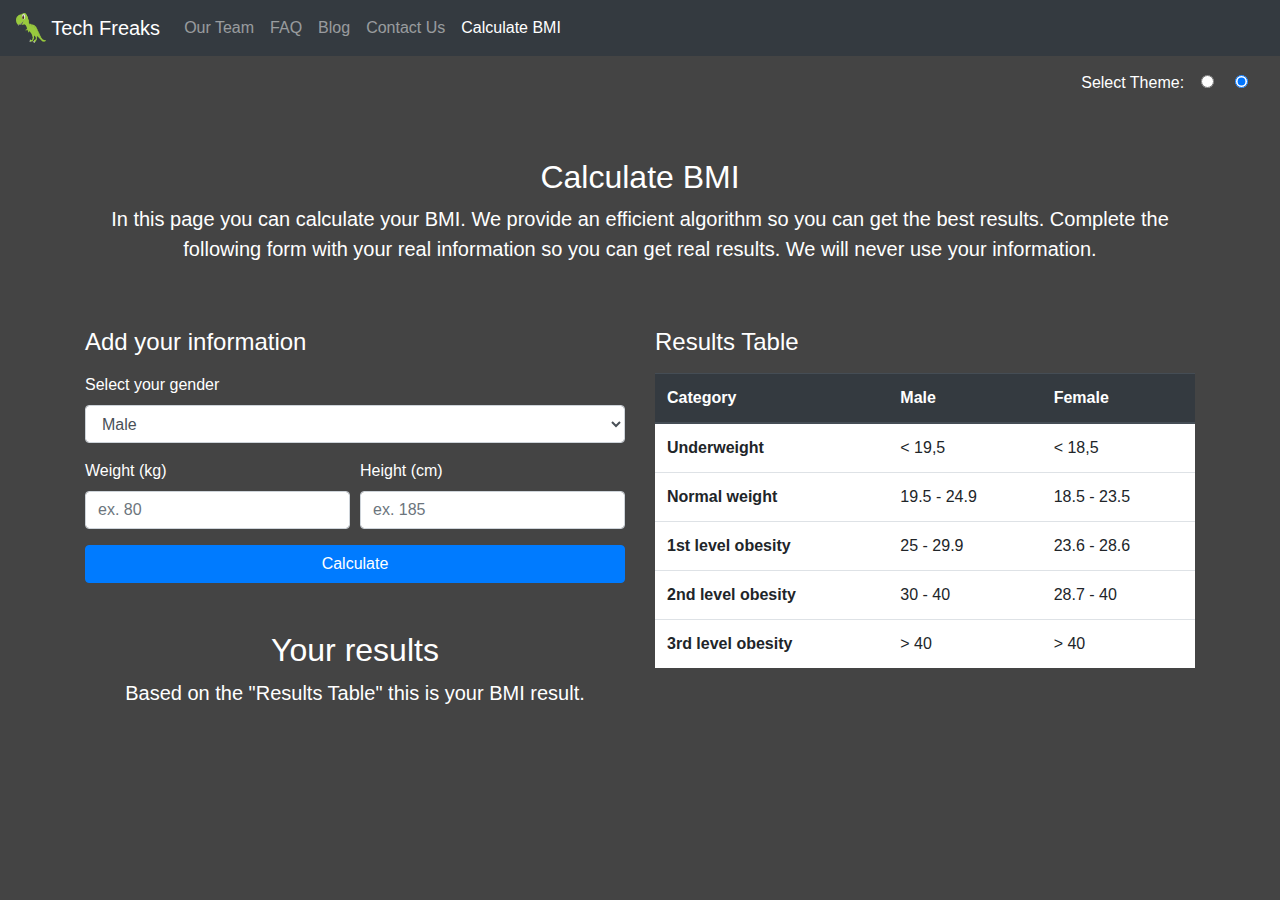
<file: views/bmi.html>
<!DOCTYPE html>
<html lang="en" dir="ltr">

<head>
  <meta charset="utf-8">

  <!-- for responsivness in mobile view -->
  <meta name="viewport" content="width=device-width, initial-scale=1.0">

  <!-- bootstrap css -->
  <link rel="stylesheet" href="https://stackpath.bootstrapcdn.com/bootstrap/4.4.1/css/bootstrap.min.css"
    integrity="sha384-Vkoo8x4CGsO3+Hhxv8T/Q5PaXtkKtu6ug5TOeNV6gBiFeWPGFN9MuhOf23Q9Ifjh" crossorigin="anonymous">

  <!-- custom css -->
  <link rel="stylesheet" href="../static/css/general.css">

  <!-- fav icon -->
  <link rel="icon" href="../static/images/logo.jpg" type="image/gif" sizes="16x16">

  <!-- jQuery CDN -->
  <script src="https://ajax.googleapis.com/ajax/libs/jquery/3.4.1/jquery.min.js"></script>

  <title>BMI Calculator</title>
</head>

<body>
  <!-- navbar -->
  <nav class="navbar navbar-dark bg-dark navbar-expand-lg">
    <!-- logo image and title -->
    <a class="navbar-brand" href="../index.php">
      <img src="../static/images/logo.jpg" width="30" height="30" class="d-inline-block align-top" alt="">
      Tech Freaks
    </a>
    <!-- menu button for mobile view -->
    <button class="navbar-toggler" type="button" data-toggle="collapse" data-target="#navbarSupportedContent"
      aria-controls="navbarSupportedContent" aria-expanded="false" aria-label="Toggle navigation">
      <span class="navbar-toggler-icon"></span>
    </button>

    <!-- navbar items -->
    <div class="collapse navbar-collapse" id="navbarSupportedContent">
      <!-- unorder list start -->
      <ul class="navbar-nav mr-auto">
        <!-- listing type navbar item (Our Team) -->
        <li class="nav-item">
          <a class="nav-link" href="our_team.html">Our Team</a>
        </li>
        <!-- listing type navbar item (FAQ) -->
        <li class="nav-item">
          <a class="nav-link" href="faq.html">FAQ</a>
        </li>
        <!-- listing type navbar item (Blog) -->
        <li class="nav-item">
          <a class="nav-link" href="blog.html">Blog</a>
        </li>
        <!-- listing type navbar item (Contact Us) -->
        <li class="nav-item">
          <a class="nav-link" href="contact.html">Contact Us</a>
        </li>
        <!-- listing type navbar item (Calculate BMI) -->
        <li class="nav-item">
          <a class="nav-link active" href="bmi.html">Calculate BMI</a>
        </li>
      </ul> <!-- ul end -->
    </div> <!-- navbar items end -->
  </nav> <!-- nav end -->

  <!-- light or dark theme selector -->
  <div id="theme_div">
    <div class="form-check form-check-inline">
      <label class="form-check-label" for="inlineRadio1">Select Theme:</label>
    </div>
    <!-- radio button for light theme -->
    <div class="form-check form-check-inline">
      <input class="form-check-input" type="radio" name="inlineRadioOptions" id="inlineRadio1" value="option1">
      <label class="form-check-label" for="inlineRadio1"><i class="far fa-sun"></i></label>
    </div>
    <!-- radio button for dark theme -->
    <div class="form-check form-check-inline">
      <input class="form-check-input" type="radio" name="inlineRadioOptions" id="inlineRadio2" value="option2"
        checked="checked">
      <label class="form-check-label" for="inlineRadio2"><i class="far fa-moon"></i></label>
    </div>
  </div>

  <!-- container fluid -->
  <div class=".container-fluid" id="first">
    <!-- container -->
    <div class="container">
      <!-- header -->
      <div class="py-5 text-center" id="header">
        <h2>Calculate BMI</h2>
        <p class="lead">In this page you can calculate your BMI. We provide an efficient algorithm so you can get the
          best results. Complete the following form with your real information so you can get real results. We will
          never use your information.</p>
      </div> <!-- header end -->

      <!-- 2 columns row -->
      <div class="row text-white">
        <!-- right column -->
        <div class="col-md-6 order-md-2 mb-4">
          <h4 class="d-flex justify-content-between align-items-center mb-3">
            <span>Results Table</span>
          </h4>
          <!-- table with metrics -->
          <table class="table">
            <thead class="thead-dark">
              <!-- table row (headings) -->
              <tr>
                <th scope="col">Category</th>
                <th scope="col">Male</th>
                <th scope="col">Female</th>
              </tr> <!-- table row (headings) end -->
            </thead> <!-- table head end -->
            <!-- table body -->
            <tbody>
              <!-- 1st table row -->
              <tr>
                <th scope="row">Underweight</th>
                <td>
                  < 19,5</td>
                <td>
                  < 18,5</td>
              </tr>
              <!-- 2nd table row -->
              <tr>
                <th scope="row">Normal weight</th>
                <td>19.5 - 24.9</td>
                <td>18.5 - 23.5</td>
              </tr>
              <!-- 3rd table row -->
              <tr>
                <th scope="row">1st level obesity</th>
                <td>25 - 29.9</td>
                <td>23.6 - 28.6</td>
              </tr>
              <!-- 4th table row -->
              <tr>
                <th scope="row">2nd level obesity</th>
                <td>30 - 40</td>
                <td>28.7 - 40</td>
              </tr>
              <!-- 5th table row -->
              <tr>
                <th scope="row">3rd level obesity</th>
                <td>> 40</td>
                <td>> 40</td>
              </tr>
            </tbody> <!-- table body end -->
          </table> <!-- table end -->
        </div> <!-- right column end -->

        <!-- left column -->
        <div class="col-md-6 order-md-1" id="form_info">
          <h4 class="mb-3">Add your information</h4>
          <!-- user data form -->
          <form action="">
            <!-- gender -->
            <div class="form-group">
              <label for="exampleFormControlSelect1">Select your gender</label>
              <!-- select input for gender -->
              <select class="form-control" id="exampleFormControlSelect1">
                <option>Male</option>
                <option>Female</option>
              </select>
            </div>
            <!-- weight and height -->
            <div class="form-row">
              <!-- weight -->
              <div class="form-group col-md-6">
                <label for="exampleFormControlInput1">Weight (kg)</label>
                <input type="number" class="form-control" id="weight_input" min="0" placeholder="ex. 80">
              </div>
              <!-- height -->
              <div class="form-group col-md-6">
                <label for="exampleFormControlInput1">Height (cm)</label>
                <input type="number" class="form-control" id="height_input" min="0" placeholder="ex. 185">
              </div>
            </div>
            <!-- submit -->
            <button type="button" id="btn_submit" class="btn btn-primary" style="width: 100%;">Calculate</button>
          </form> <!-- form end -->
          <!-- results div -->
          <div class="py-5 text-center">
            <h2>Your results</h2>
            <p class="lead">Based on the "Results Table" this is your BMI result.</p>
            <h4 id="result_heading"></h4>
          </div>
        </div> <!-- left column end -->
      </div> <!-- row end -->
    </div> <!-- container end -->
  </div> <!-- container fluid end -->

  <!-- jQuery script -->
  <script>
    // defining variables
    // w: weight
    // h: height
    // gender: gender
    // result: results
    var w, h, gender, result;

    // getting the DOM ready
    $(document).ready(function () {
      // action when btn_submit is clicked
      $("#btn_submit").click(function () {
        // getting weight_input value from the form
        w = $("#weight_input").val();
        // getting height_input value from the form
        h = $("#height_input").val();

        // check if weight or height are empty
        if (w == "" || h == "")
          // if they are empty print message in order to fill them
          $("#result_heading").text("Please fill in all the appropriate fields to get your results.");
        // if they are not empty
        else {
          // parse weight value to integer
          w = parseInt($("#weight_input").val());
          // parse height value to integer
          h = parseInt($("#height_input").val());
          // getting gender value from the form
          gender = $("select").val();
          // calculate the BMI result based on the given equation
          result = (w / (h / 100 * h / 100)).toFixed(2);
        }

        // case of gender is male
        if (gender == "Male") {
          // case of result < 19.5
          if (result < 19.5)
            // print the text in the result_heading div
            $("#result_heading").text("Your BMI is " + result + "." + " You are underweight.");
          // case of result between 19.5 and 24.9
          else if (result >= 19.5 && result <= 24.9)
            // print the text in the result_heading div
            $("#result_heading").text("Your BMI is " + result + "." + " Your weight is normal.");
          // case of result between 25 and 29.9
          else if (result >= 25 && result <= 29.9)
            // print the text in the result_heading div
            $("#result_heading").text("Your BMI is " + result + "." + " You are in the 1st level of obesity.");
          // case of result between 30 and 40
          else if (result >= 30 && result <= 40)
            // print the text in the result_heading div
            $("#result_heading").text("Your BMI is " + result + "." + " You are in the 2nd level of obesity.");
          // case of result > 40
          else if (result > 40)
            // print the text in the result_heading div
            $("#result_heading").text("Your BMI is " + result + "." + " You are in the 3rd level of obesity.");
        }

        // case of gender is female
        if (gender == "Female") {
          // case of result < 18.5
          if (result < 18.5)
            // print the text in the result_heading div
            $("#result_heading").text("Your BMI is " + result + "." + " You are underweight.");
          // case of result between 18.5 and 23.5
          else if (result >= 18.5 && result <= 23.5)
            // print the text in the result_heading div
            $("#result_heading").text("Your BMI is " + result + "." + " Your weight is normal.");
          // case of result between 23.6 and 28.6
          else if (result >= 23.6 && result <= 28.6)
            // print the text in the result_heading div
            $("#result_heading").text("Your BMI is " + result + "." + " You are in the 1st level of obesity.");
          // case of result between 28.7 and 40
          else if (result >= 28.7 && result <= 40)
            // print the text in the result_heading div
            $("#result_heading").text("Your BMI is " + result + "." + " You are in the 2nd level of obesity.");
          // case of result > 40
          else if (result > 40)
            // print the text in the result_heading div
            $("#result_heading").text("Your BMI is " + result + "." + " You are in the 3rd level of obesity.");
        }
      });

      // action when inlineRadio1 radio button is clicked (light theme)
      $("#inlineRadio1").click(function () {
        // set body background color white
        $("body").css({ "background-color": "white" });
        // set text color black
        $(".col-md-6, .py-5, #theme_div").css({ "color": "black" });
      });
      // action when inlineRadio2 radio button is clicked (dark theme)
      $("#inlineRadio2").click(function () {
        // set body background color black
        $("body").css({ "background-color": "#444444" });
        // set text color white
        $(".col-md-6, .py-5, #theme_div").css({ "color": "white" });
      });
    });
  </script> <!-- script end -->

  <!-- Bootstrap javascript -->
  <script src="https://code.jquery.com/jquery-3.4.1.slim.min.js"
    integrity="sha384-J6qa4849blE2+poT4WnyKhv5vZF5SrPo0iEjwBvKU7imGFAV0wwj1yYfoRSJoZ+n" crossorigin="anonymous">
    </script>
  <script src="https://cdn.jsdelivr.net/npm/popper.js@1.16.0/dist/umd/popper.min.js"
    integrity="sha384-Q6E9RHvbIyZFJoft+2mJbHaEWldlvI9IOYy5n3zV9zzTtmI3UksdQRVvoxMfooAo" crossorigin="anonymous">
    </script>
  <script src="https://stackpath.bootstrapcdn.com/bootstrap/4.4.1/js/bootstrap.min.js"
    integrity="sha384-wfSDF2E50Y2D1uUdj0O3uMBJnjuUD4Ih7YwaYd1iqfktj0Uod8GCExl3Og8ifwB6" crossorigin="anonymous">
    </script>
</body>

</html>
</file>
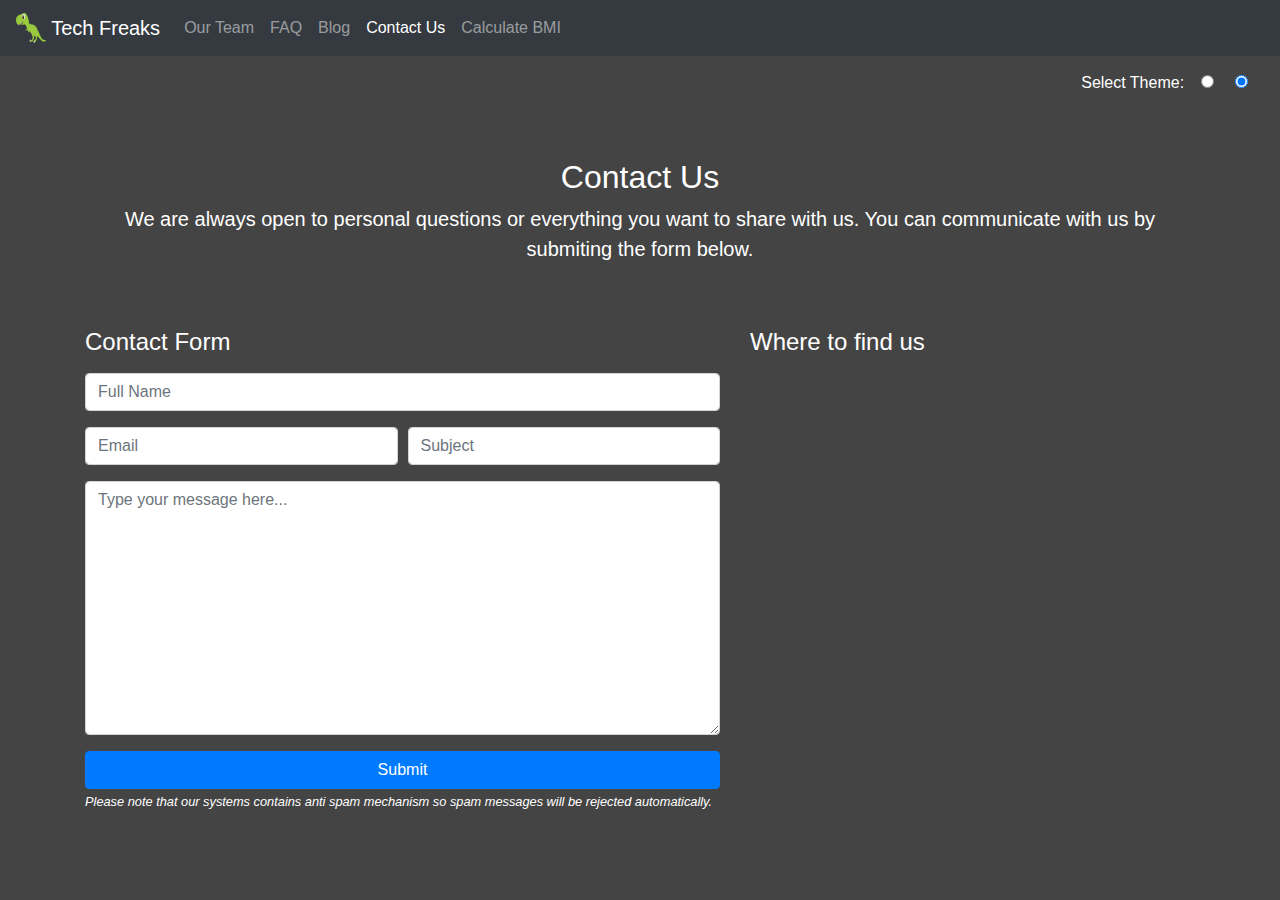
<file: views/contact.html>
<!DOCTYPE html>
<html lang="en" dir="ltr">

<head>
  <meta charset="utf-8">

  <!-- for responsivness in mobile view -->
  <meta name="viewport" content="width=device-width, initial-scale=1.0">

  <!-- bootstrap css -->
  <link rel="stylesheet" href="https://stackpath.bootstrapcdn.com/bootstrap/4.4.1/css/bootstrap.min.css"
    integrity="sha384-Vkoo8x4CGsO3+Hhxv8T/Q5PaXtkKtu6ug5TOeNV6gBiFeWPGFN9MuhOf23Q9Ifjh" crossorigin="anonymous">

  <!-- custom css -->
  <link rel="stylesheet" href="../static/css/general.css">

  <!-- fav icon -->
  <link rel="icon" href="../static/images/logo.jpg" type="image/gif" sizes="16x16">

  <!-- jQuery CDN -->
  <script src="https://ajax.googleapis.com/ajax/libs/jquery/3.4.1/jquery.min.js"></script>

  <title>Contact</title>
</head>

<body>
  <!-- navbar -->
  <nav class="navbar navbar-dark bg-dark navbar-expand-lg">
    <!-- logo image and title -->
    <a class="navbar-brand" href="../index.php">
      <img src="../static/images/logo.jpg" width="30" height="30" class="d-inline-block align-top" alt="">
      Tech Freaks
    </a>
    <!-- menu button for mobile view -->
    <button class="navbar-toggler" type="button" data-toggle="collapse" data-target="#navbarSupportedContent"
      aria-controls="navbarSupportedContent" aria-expanded="false" aria-label="Toggle navigation">
      <span class="navbar-toggler-icon"></span>
    </button>

    <!-- navbar items -->
    <div class="collapse navbar-collapse" id="navbarSupportedContent">
      <!-- unorder list start -->
      <ul class="navbar-nav mr-auto">
        <!-- listing type navbar item (Our Team) -->
        <li class="nav-item">
          <a class="nav-link" href="our_team.html">Our Team</a>
        </li>
        <!-- listing type navbar item (FAQ) -->
        <li class="nav-item">
          <a class="nav-link" href="faq.html">FAQ</a>
        </li>
        <!-- listing type navbar item (Blog) -->
        <li class="nav-item">
          <a class="nav-link" href="blog.html">Blog</a>
        </li>
        <!-- listing type navbar item (Contact Us) -->
        <li class="nav-item">
          <a class="nav-link active" href="contact.html">Contact Us</a>
        </li>
        <!-- listing type navbar item (Calculate BMI) -->
        <li class="nav-item">
          <a class="nav-link" href="bmi.html">Calculate BMI</a>
        </li>
      </ul> <!-- ul end -->
    </div> <!-- navbar items end -->
  </nav> <!-- nav end -->

  <!-- light or dark theme selector -->
  <div id="theme_div">
    <div class="form-check form-check-inline">
      <label class="form-check-label" for="inlineRadio1">Select Theme:</label>
    </div>
    <!-- radio button for light theme -->
    <div class="form-check form-check-inline">
      <input class="form-check-input" type="radio" name="inlineRadioOptions" id="inlineRadio1" value="option1">
      <label class="form-check-label" for="inlineRadio1"><i class="far fa-sun"></i></label>
    </div>
    <!-- radio button for dark theme -->
    <div class="form-check form-check-inline">
      <input class="form-check-input" type="radio" name="inlineRadioOptions" id="inlineRadio2" value="option2"
        checked="checked">
      <label class="form-check-label" for="inlineRadio2"><i class="far fa-moon"></i></label>
    </div>
  </div>

  <!-- container fluid -->
  <div class=".container-fluid">
    <!-- container -->
    <div class="container">
      <!-- header -->
      <div class="py-5 text-center" id="header">
        <h2>Contact Us</h2>
        <p class="lead">We are always open to personal questions or everything you want to share with us. You can
          communicate with us by submiting the form below.</p>
      </div> <!-- header end -->

      <!-- 2 column row -->
      <div class="row">
        <!-- right column -->
        <div class="col-md-4 order-md-2 mb-4 text-center">
          <h4 class="d-flex justify-content-between align-items-center mb-3">
            <span>Where to find us</span>
          </h4>
          <!-- map image -->
          <iframe class="map rounded"
            src="https://www.google.com/maps/embed?pb=!1m18!1m12!1m3!1d3146.525339924725!2d23.650679415596127!3d37.941517910320876!2m3!1f0!2f0!3f0!3m2!1i1024!2i768!4f13.1!3m3!1m2!1s0x14a1bbe5bb8515a1%3A0x3e0dce8e58812705!2sUniversity%20of%20Piraeus!5e0!3m2!1sen!2sgr!4v1590614982327!5m2!1sen!2sgr"
            width="100%" height="420cm" frameborder="0" allowfullscreen=""></iframe>
        </div> <!-- right column end -->

        <!-- left column -->
        <div class="col-md-7 order-md-1">
          <h4 class="mb-3">Contact Form</h4>
          <!-- contact form -->
          <form method="POST">
            <!-- name -->
            <div class="form-group">
              <input type="text" class="form-control" id="name" placeholder="Full Name" required>
            </div>
            <!-- email -->
            <div class="form-row">
              <div class="form-group col-md-6">
                <input type="email" class="form-control" id="email" placeholder="Email" required>
              </div>
              <!-- subject -->
              <div class="form-group col-md-6">
                <input type="text" class="form-control" id="subject" placeholder="Subject" required>
              </div>
            </div>
            <!-- message -->
            <div class="form-group">
              <textarea class="form-control" id="message" rows="10" placeholder="Type your message here..."
                required></textarea>
            </div>
            <!-- submit -->
            <button type="submit" id="contact-submit" class="btn btn-primary" style="width: 100%;">Submit</button>
            <!-- small note -->
            <small><i>Please note that our systems contains anti spam mechanism so spam messages will be rejected
                automatically.</i></small>
          </form> <!-- form end -->
        </div> <!-- left column end -->
      </div> <!-- 2 column row end -->
    </div> <!-- container end -->
  </div> <!-- container fluid end -->

  <!-- jQuery script -->
  <script>
    // getting the DOM ready
    $(document).ready(function () {
      // action when inlineRadio1 radio button is clicked (light theme)
      $("#inlineRadio1").click(function () {
        // set body background color white
        $("body").css({ "background-color": "white" });
        // set text color black
        $(".row, #header, #theme_div").css({ "color": "black" });
      });
      // action when inlineRadio2 radio button is clicked (dark theme)
      $("#inlineRadio2").click(function () {
        // set body background color black
        $("body").css({ "background-color": "#444444" });
        // set text color white
        $(".row, #header, #theme_div").css({ "color": "white" });
      });

      // contact form
      $("#contact-submit").click(function (e) {

        e.preventDefault();

        var name = $("#name").val();
        var email = $("#email").val();
        var subject = $("#subject").val();
        var message = $("#message").val();

        // setting red border if the user hasn't provide data
        if (name == "") {
          $("#name").css("border", "2px solid red");
        }
        else if (email == "") {
          $("#email").css("border", "2px solid red");
        }
        else if (subject == "") {
          $("#subject").css("border", "2px solid red");
        }
        else if (message == "") {
          $("#message").css("border", "2px solid red");
        }

        // checks if all inputs are field
        if (name != "" && email != "" && subject != "" && message != "") {
          // ajax request
          $.ajax({
            // request type
            type: "post",
            // redirect to php page
            url: "../php/contact.php",
            // data 
            data: { name: name, email: email, subject: subject, message: message },
            success: function (res) {
              window.location.href = './contact_success.html';
            },
            // function after failure request
            failure: function (res) {
              console.log(res);
            }
          });
        }
      });
    });
  </script> <!-- script end -->

  <!-- Bootstrap javascript -->
  <script src="https://cdn.jsdelivr.net/npm/popper.js@1.16.0/dist/umd/popper.min.js"
    integrity="sha384-Q6E9RHvbIyZFJoft+2mJbHaEWldlvI9IOYy5n3zV9zzTtmI3UksdQRVvoxMfooAo" crossorigin="anonymous">
    </script>
  <script src="https://stackpath.bootstrapcdn.com/bootstrap/4.4.1/js/bootstrap.min.js"
    integrity="sha384-wfSDF2E50Y2D1uUdj0O3uMBJnjuUD4Ih7YwaYd1iqfktj0Uod8GCExl3Og8ifwB6" crossorigin="anonymous">
    </script>
</body>

</html>
</file>
<file: static/css/general.css>
body{
    background-color: #444444;
    color: white;
}

#btn {
    background-color: #2069e0;
}

table {
    background-color: white;
}

#header {
    color: white;
}

#theme_div {
    width: 100%;
    padding: 15px;
    text-align: right;
}

ul {
    color: white;
}

.card-body {
    color: black;
}
</file>
